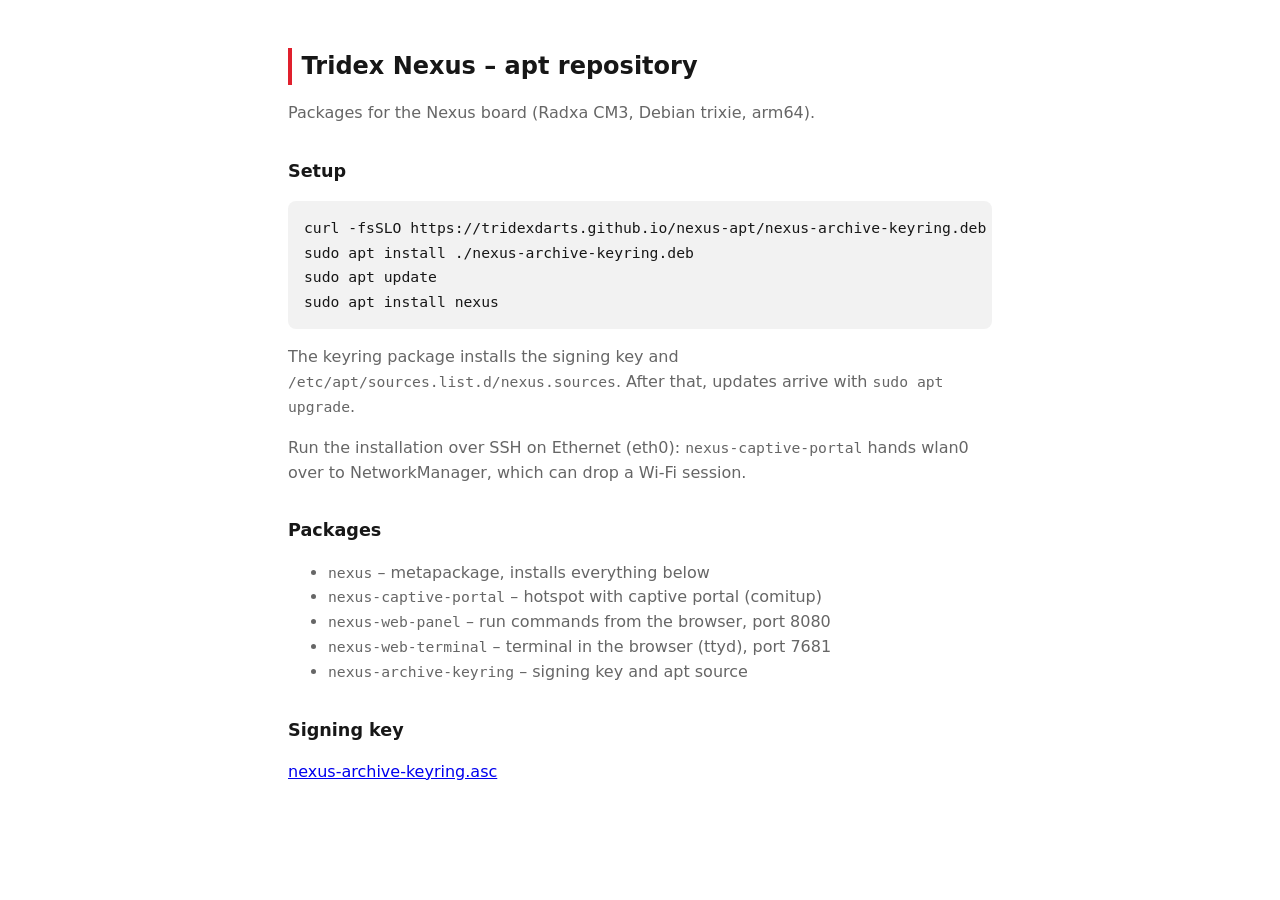
<file: packaging/apt/index.html>
<!doctype html>
<html lang="en">
<head>
<meta charset="utf-8">
<meta name="viewport" content="width=device-width, initial-scale=1">
<title>Tridex Nexus apt</title>
<style>
  :root { --bg: #fff; --fg: #171717; --muted: #666; --code: #f2f2f2; --accent: #e0202d; }
  @media (prefers-color-scheme: dark) {
    :root { --bg: #0a0a0a; --fg: #ededed; --muted: #a3a3a3; --code: #171717; }
  }
  body { background: var(--bg); color: var(--fg); font: 16px/1.55 system-ui, sans-serif;
         max-width: 44rem; margin: 0 auto; padding: 2rem 16px; }
  h1 { font-size: 1.5rem; border-left: 4px solid var(--accent); padding-left: .6rem; }
  h2 { font-size: 1.1rem; margin-top: 2rem; }
  pre { background: var(--code); padding: .9rem 1rem; border-radius: .5rem; overflow-x: auto; }
  p, li { color: var(--muted); }
  code { font-size: .92em; }
</style>
</head>
<body>
<h1>Tridex Nexus – apt repository</h1>
<p>Packages for the Nexus board (Radxa CM3, Debian trixie, arm64).</p>

<h2>Setup</h2>
<pre><code>curl -fsSLO https://tridexdarts.github.io/nexus-apt/nexus-archive-keyring.deb
sudo apt install ./nexus-archive-keyring.deb
sudo apt update
sudo apt install nexus</code></pre>
<p>The keyring package installs the signing key and
<code>/etc/apt/sources.list.d/nexus.sources</code>. After that, updates arrive with
<code>sudo apt upgrade</code>.</p>
<p>Run the installation over SSH on Ethernet (eth0): <code>nexus-captive-portal</code>
hands wlan0 over to NetworkManager, which can drop a Wi-Fi session.</p>

<h2>Packages</h2>
<ul>
  <li><code>nexus</code> – metapackage, installs everything below</li>
  <li><code>nexus-captive-portal</code> – hotspot with captive portal (comitup)</li>
  <li><code>nexus-web-panel</code> – run commands from the browser, port 8080</li>
  <li><code>nexus-web-terminal</code> – terminal in the browser (ttyd), port 7681</li>
  <li><code>nexus-archive-keyring</code> – signing key and apt source</li>
</ul>

<h2>Signing key</h2>
<p><a href="nexus-archive-keyring.asc">nexus-archive-keyring.asc</a></p>
</body>
</html>
</file>
